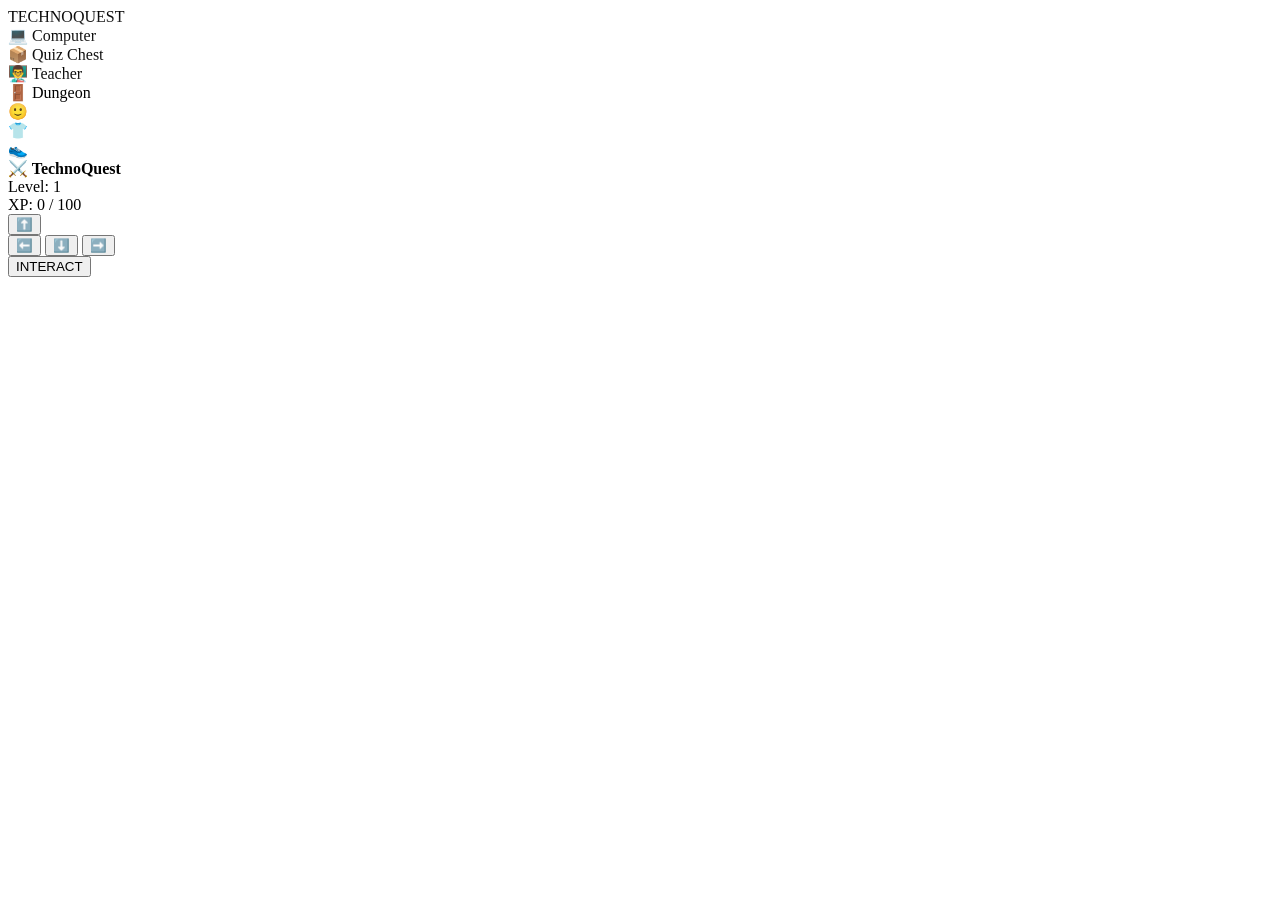
<file: index.html>
<!DOCTYPE html>
<html lang="en">
<head>
    <meta charset="UTF-8">
    <meta name="viewport" content="width=device-width, initial-scale=1.0">
    <title>TechnoQuest</title>

    <link rel="stylesheet" href="style.css">
</head>

<body>

<div id="game">

    <!-- WORLD -->
    <div id="world">

        <div class="title">TECHNOQUEST</div>

        <!-- Trees -->
        <div class="tree" style="left:100px; top:150px;"></div>
        <div class="tree" style="left:900px; top:120px;"></div>
        <div class="tree" style="left:1100px; top:500px;"></div>
        <div class="tree" style="left:200px; top:700px;"></div>

        <!-- Computer -->
        <div class="object computer" id="computer"
             style="left:600px; top:250px;">
            💻
            <span>Computer</span>
        </div>

        <!-- Chest -->
        <div class="object chest" id="chest"
             style="left:900px; top:450px;">
            📦
            <span>Quiz Chest</span>
        </div>

        <!-- Teacher -->
        <div class="object teacher" id="teacher"
             style="left:300px; top:450px;">
            👨‍🏫
            <span>Teacher</span>
        </div>

        <!-- Door -->
        <div class="object door" id="door"
             style="left:600px; top:750px;">
            🚪
            <span>Dungeon</span>
        </div>

        <!-- PLAYER -->
        <div id="player">
            <div class="head">🙂</div>
            <div class="body">👕</div>
            <div class="feet">👟</div>
        </div>

    </div>

    <!-- UI -->
    <div id="ui">

        <div id="stats">
            <b>⚔️ TechnoQuest</b>
            <br>
            Level: <span id="level">1</span>
            <br>
            XP: <span id="xp">0</span> / <span id="needed">100</span>
        </div>

        <div id="controls">
            <button onclick="moveUp()">⬆️</button>
            <br>
            <button onclick="moveLeft()">⬅️</button>
            <button onclick="moveDown()">⬇️</button>
            <button onclick="moveRight()">➡️</button>
        </div>

        <div id="interaction">
            <button onclick="interact()">INTERACT</button>
        </div>

    </div>

</div>

<script src="script.js"></script>

</body>
</html>
</file>
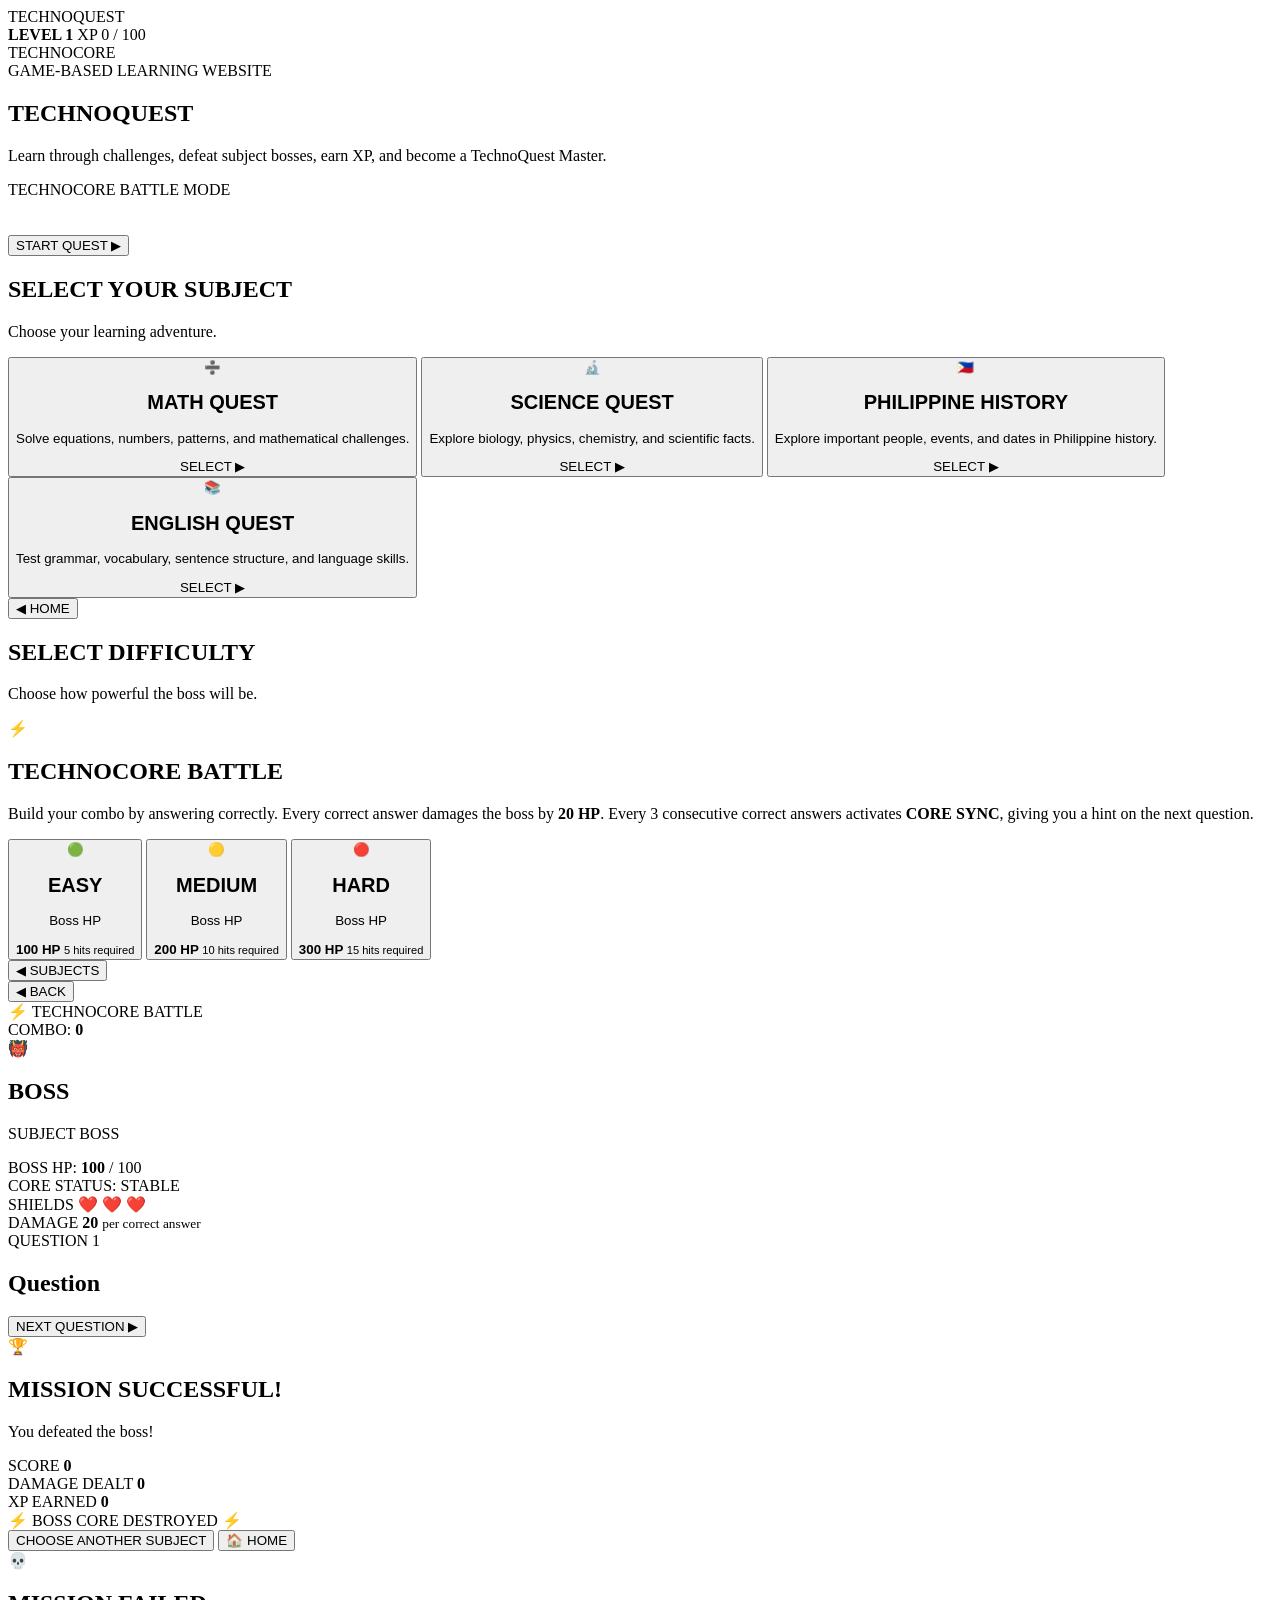
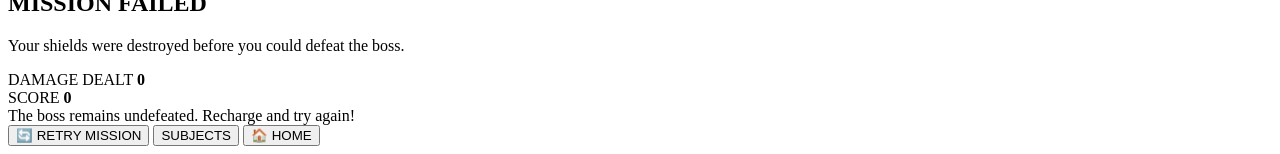
<file: TechnoQuest.html>
<!DOCTYPE html>
<html lang="en">

<head>

    <meta charset="UTF-8">

    <meta name="viewport"
          content="width=device-width, initial-scale=1.0">

    <title>TechnoQuest</title>

    <!-- CONNECT CSS -->
    <link rel="stylesheet" href="style.css">

</head>


<body>


<!-- =========================================
     TOP BAR
========================================= -->

<header class="topbar">

    <div class="logo">
        TECHNOQUEST
    </div>


    <div class="levelBox">

        <strong id="levelText">
            LEVEL 1
        </strong>

        <span id="xpText">
            XP 0 / 100
        </span>

    </div>


    <div class="xpBar">

        <span id="xpProgress"></span>

    </div>


    <div class="chapter">
        TECHNOCORE
    </div>

</header>



<main>


<!-- =========================================
     HOME
========================================= -->

<section id="home"
         class="screen active homeScreen">

    <div class="homeContent">

        <div class="homeSubtitle">
            GAME-BASED LEARNING WEBSITE
        </div>


        <h1 class="mainTitle">
            TECHNOQUEST
        </h1>


        <p class="homeDescription">

            Learn through challenges, defeat subject bosses,
            earn XP, and become a TechnoQuest Master.

        </p>


        <div class="chapterBox">
            TECHNOCORE BATTLE MODE
        </div>


        <br><br>


        <button class="primaryButton"
                data-go="subjects">

            START QUEST ▶

        </button>

    </div>

</section>



<!-- =========================================
     SUBJECT SELECT
========================================= -->

<section id="subjects"
         class="screen">

    <div class="pageTitle">

        <h1>
            SELECT YOUR SUBJECT
        </h1>

        <p>
            Choose your learning adventure.
        </p>

    </div>


    <div class="subjectGrid">


        <!-- MATH -->

        <button class="subjectCard mathCard"
                data-subject="math">

            <div class="subjectIcon">
                ➗
            </div>

            <h2>
                MATH QUEST
            </h2>

            <p>
                Solve equations, numbers,
                patterns, and mathematical challenges.
            </p>

            <span>
                SELECT ▶
            </span>

        </button>



        <!-- SCIENCE -->

        <button class="subjectCard scienceCard"
                data-subject="science">

            <div class="subjectIcon">
                🔬
            </div>

            <h2>
                SCIENCE QUEST
            </h2>

            <p>
                Explore biology, physics,
                chemistry, and scientific facts.
            </p>

            <span>
                SELECT ▶
            </span>

        </button>



        <!-- HISTORY -->

        <button class="subjectCard historyCard"
                data-subject="history">

            <div class="subjectIcon">
                🇵🇭
            </div>

            <h2>
                PHILIPPINE HISTORY
            </h2>

            <p>
                Explore important people,
                events, and dates in Philippine history.
            </p>

            <span>
                SELECT ▶
            </span>

        </button>



        <!-- ENGLISH -->

        <button class="subjectCard englishCard"
                data-subject="english">

            <div class="subjectIcon">
                📚
            </div>

            <h2>
                ENGLISH QUEST
            </h2>

            <p>
                Test grammar, vocabulary,
                sentence structure, and language skills.
            </p>

            <span>
                SELECT ▶
            </span>

        </button>


    </div>


    <div class="bottomButtons">

        <button class="secondaryButton"
                data-go="home">

            ◀ HOME

        </button>

    </div>

</section>



<!-- =========================================
     DIFFICULTY SELECT
========================================= -->

<section id="difficulty"
         class="screen">

    <div class="pageTitle">

        <h1 id="difficultyTitle">
            SELECT DIFFICULTY
        </h1>

        <p>
            Choose how powerful the boss will be.
        </p>

    </div>


    <!-- UNIQUE GAME MODE -->

    <div class="technoCoreInfo">

        <div class="coreIcon">
            ⚡
        </div>

        <div>

            <h2>
                TECHNOCORE BATTLE
            </h2>

            <p>

                Build your combo by answering correctly.
                Every correct answer damages the boss by
                <strong>20 HP</strong>.

                Every 3 consecutive correct answers
                activates <strong>CORE SYNC</strong>,
                giving you a hint on the next question.

            </p>

        </div>

    </div>



    <div class="difficultyGrid">


        <!-- EASY -->

        <button class="difficultyCard easy"
                data-difficulty="easy">

            <div class="difficultyIcon">
                🟢
            </div>

            <h2>
                EASY
            </h2>

            <p>
                Boss HP
            </p>

            <strong>
                100 HP
            </strong>

            <small>
                5 hits required
            </small>

        </button>



        <!-- MEDIUM -->

        <button class="difficultyCard medium"
                data-difficulty="medium">

            <div class="difficultyIcon">
                🟡
            </div>

            <h2>
                MEDIUM
            </h2>

            <p>
                Boss HP
            </p>

            <strong>
                200 HP
            </strong>

            <small>
                10 hits required
            </small>

        </button>



        <!-- HARD -->

        <button class="difficultyCard hard"
                data-difficulty="hard">

            <div class="difficultyIcon">
                🔴
            </div>

            <h2>
                HARD
            </h2>

            <p>
                Boss HP
            </p>

            <strong>
                300 HP
            </strong>

            <small>
                15 hits required
            </small>

        </button>


    </div>


    <div class="bottomButtons">

        <button class="secondaryButton"
                data-go="subjects">

            ◀ SUBJECTS

        </button>

    </div>

</section>



<!-- =========================================
     BOSS BATTLE
========================================= -->

<section id="battle"
         class="screen">

    <div class="battlePanel">


        <!-- BATTLE TOP -->

        <div class="battleTop">

            <button class="smallButton"
                    data-go="difficulty">

                ◀ BACK

            </button>


            <div class="battleMode">
                ⚡ TECHNOCORE BATTLE
            </div>


            <div class="comboDisplay">

                COMBO:
                <strong id="combo">
                    0
                </strong>

            </div>

        </div>



        <!-- BOSS -->

        <div id="bossArea"
             class="bossArea">

            <div class="bossTheme"
                 id="bossIcon">

                👹

            </div>


            <h1 id="bossName">
                BOSS
            </h1>


            <p id="bossSubject">
                SUBJECT BOSS
            </p>



            <!-- BOSS HP -->

            <div class="bossHpText">

                BOSS HP:

                <strong id="bossHpText">
                    100
                </strong>

                /

                <span id="bossMaxHp">
                    100
                </span>

            </div>


            <div class="bossHpBar">

                <span id="bossHpBar"></span>

            </div>


            <!-- CORE STATUS -->

            <div class="coreStatus"
                 id="coreStatus">

                CORE STATUS:
                STABLE

            </div>

        </div>



        <!-- PLAYER -->

        <div class="playerStatus">

            <div>

                <span>
                    SHIELDS
                </span>

                <strong id="shields">
                    ❤️ ❤️ ❤️
                </strong>

            </div>


            <div>

                <span>
                    DAMAGE
                </span>

                <strong>
                    20
                </strong>

                <small>
                    per correct answer
                </small>

            </div>

        </div>



        <!-- QUESTION -->

        <div class="questionNumber"
             id="questionNumber">

            QUESTION 1

        </div>


        <div class="questionBox">

            <h2 id="question">
                Question
            </h2>

            <div id="hint"
                 class="hint hidden">

            </div>

        </div>



        <!-- ANSWERS -->

        <div id="answers"
             class="answerGrid">

        </div>



        <!-- RESULT -->

        <div id="battleResult"
             class="battleResult">

        </div>


        <!-- NEXT -->

        <button id="nextButton"
                class="primaryButton hidden">

            NEXT QUESTION ▶

        </button>


    </div>

</section>



<!-- =========================================
     MISSION SUCCESS
========================================= -->

<section id="success"
         class="screen resultScreen">

    <div class="resultPanel successPanel">

        <div class="resultIcon">
            🏆
        </div>


        <h1>
            MISSION SUCCESSFUL!
        </h1>


        <p id="successText">
            You defeated the boss!
        </p>


        <div class="finalStats">

            <div>

                <span>
                    SCORE
                </span>

                <strong id="successScore">
                    0
                </strong>

            </div>


            <div>

                <span>
                    DAMAGE DEALT
                </span>

                <strong id="damageDealt">
                    0
                </strong>

            </div>


            <div>

                <span>
                    XP EARNED
                </span>

                <strong id="earnedXP">
                    0
                </strong>

            </div>

        </div>


        <div class="successMessage">
            ⚡ BOSS CORE DESTROYED ⚡
        </div>


        <div class="resultButtons">

            <button class="primaryButton"
                    data-go="subjects">

                CHOOSE ANOTHER SUBJECT

            </button>


            <!-- HOME BUTTON AFTER BOSS IS BEATEN -->

            <button class="secondaryButton"
                    data-go="home">

                🏠 HOME

            </button>

        </div>

    </div>

</section>



<!-- =========================================
     MISSION FAILED
========================================= -->

<section id="failed"
         class="screen resultScreen">

    <div class="resultPanel failPanel">

        <div class="resultIcon">
            💀
        </div>


        <h1>
            MISSION FAILED
        </h1>


        <p>
            Your shields were destroyed before
            you could defeat the boss.
        </p>


        <div class="finalStats">

            <div>

                <span>
                    DAMAGE DEALT
                </span>

                <strong id="failedDamage">
                    0
                </strong>

            </div>


            <div>

                <span>
                    SCORE
                </span>

                <strong id="failedScore">
                    0
                </strong>

            </div>

        </div>


        <div class="failMessage">

            The boss remains undefeated.
            Recharge and try again!

        </div>


        <div class="resultButtons">

            <button id="retryButton"
                    class="primaryButton">

                🔄 RETRY MISSION

            </button>


            <button class="secondaryButton"
                    data-go="subjects">

                SUBJECTS

            </button>


            <button class="secondaryButton"
                    data-go="home">

                🏠 HOME

            </button>

        </div>

    </div>

</section>


</main>



<script>


/* ==================================================
   QUESTION DATABASE
================================================== */

const questions = {


    /* ==================================================
       MATH
    ================================================== */

    math: {

        easy: [

            {
                q: "What is 10 + 15?",
                a: ["20", "25", "30", "35"],
                correct: 1
            },

            {
                q: "What is 8 × 7?",
                a: ["54", "56", "64", "48"],
                correct: 1
            },

            {
                q: "What is 100 ÷ 5?",
                a: ["10", "15", "20", "25"],
                correct: 2
            },

            {
                q: "What is 50 - 17?",
                a: ["33", "37", "27", "43"],
                correct: 0
            },

            {
                q: "What is 9 + 6?",
                a: ["12", "13", "15", "18"],
                correct: 2
            }

        ],

        medium: [

            {
                q: "Solve: 3x + 5 = 20",
                a: ["x = 3", "x = 5", "x = 7", "x = 8"],
                correct: 1
            },

            {
                q: "What is 15²?",
                a: ["125", "200", "225", "250"],
                correct: 2
            },

            {
                q: "What is 3/4 as a decimal?",
                a: ["0.25", "0.50", "0.75", "1.25"],
                correct: 2
            },

            {
                q: "What is the area of a rectangle 8 × 6?",
                a: ["14", "28", "48", "56"],
                correct: 2
            },

            {
                q: "What is 20% of 150?",
                a: ["20", "25", "30", "35"],
                correct: 2
            }

        ],

        hard: [

            {
                q: "Solve: 2x + 10 = 4x - 6",
                a: ["x = 6", "x = 8", "x = 10", "x = 12"],
                correct: 1
            },

            {
                q: "What is the square root of 144?",
                a: ["10", "11", "12", "14"],
                correct: 2
            },

            {
                q: "If x² = 81, what is the positive value of x?",
                a: ["7", "8", "9", "10"],
                correct: 2
            },

            {
                q: "What is 2⁵?",
                a: ["16", "24", "32", "64"],
                correct: 2
            },

            {
                q: "What is the slope of y = 3x + 2?",
                a: ["2", "3", "5", "6"],
                correct: 1
            }

        ]

    },


    /* ==================================================
       SCIENCE
    ================================================== */

    science: {

        easy: [

            {
                q: "Which planet is known as the Red Planet?",
                a: ["Earth", "Mars", "Venus", "Jupiter"],
                correct: 1
            },

            {
                q: "What gas do humans need to breathe?",
                a: ["Oxygen", "Hydrogen", "Helium", "Carbon dioxide"],
                correct: 0
            },

            {
                q: "Which organ pumps blood?",
                a: ["Brain", "Heart", "Lungs", "Stomach"],
                correct: 1
            },

            {
                q: "How many legs does an insect have?",
                a: ["4", "6", "8", "10"],
                correct: 1
            },

            {
                q: "Water freezes at what temperature?",
                a: ["0°C", "10°C", "50°C", "100°C"],
                correct: 0
            }

        ],

        medium: [

            {
                q: "What is the center of an atom called?",
                a: ["Electron", "Nucleus", "Cell", "Molecule"],
                correct: 1
            },

            {
                q: "Which organelle produces most cellular energy?",
                a: ["Nucleus", "Ribosome", "Mitochondrion", "Cell wall"],
                correct: 2
            },

            {
                q: "What force pulls objects toward Earth?",
                a: ["Friction", "Gravity", "Magnetism", "Pressure"],
                correct: 1
            },

            {
                q: "Which blood cells help fight infection?",
                a: ["Red blood cells", "White blood cells", "Platelets", "Plasma"],
                correct: 1
            },

            {
                q: "What process do plants use to make food?",
                a: ["Respiration", "Digestion", "Photosynthesis", "Fermentation"],
                correct: 2
            }

        ],

        hard: [

            {
                q: "What particle has a negative charge?",
                a: ["Proton", "Neutron", "Electron", "Nucleus"],
                correct: 2
            },

            {
                q: "What is the chemical symbol for sodium?",
                a: ["S", "Na", "So", "Sn"],
                correct: 1
            },

            {
                q: "Which law states that energy cannot be created or destroyed?",
                a: [
                    "Law of Gravity",
                    "Law of Conservation of Energy",
                    "Ohm's Law",
                    "Boyle's Law"
                ],
                correct: 1
            },

            {
                q: "What is the basic unit of life?",
                a: ["Atom", "Organ", "Cell", "Tissue"],
                correct: 2
            },

            {
                q: "Which layer of Earth is mostly liquid?",
                a: ["Crust", "Mantle", "Outer core", "Inner core"],
                correct: 2
            }

        ]

    },


    /* ==================================================
       PHILIPPINE HISTORY
    ================================================== */

    history: {

        easy: [

            {
                q: "Who is widely recognized as the national hero of the Philippines?",
                a: [
                    "Jose Rizal",
                    "Andres Bonifacio",
                    "Emilio Aguinaldo",
                    "Manuel Quezon"
                ],
                correct: 0
            },

            {
                q: "What is the capital of the Philippines?",
                a: [
                    "Cebu",
                    "Davao",
                    "Manila",
                    "Iloilo"
                ],
                correct: 2
            },

            {
                q: "Who founded the Katipunan?",
                a: [
                    "Andres Bonifacio",
                    "Jose Rizal",
                    "Emilio Aguinaldo",
                    "Apolinario Mabini"
                ],
                correct: 0
            },

            {
                q: "What year did the Philippines declare independence from Spain?",
                a: [
                    "1896",
                    "1898",
                    "1901",
                    "1946"
                ],
                correct: 1
            },

            {
                q: "Who wrote Noli Me Tangere?",
                a: [
                    "Jose Rizal",
                    "Andres Bonifacio",
                    "Marcelo del Pilar",
                    "Emilio Jacinto"
                ],
                correct: 0
            }

        ],

        medium: [

            {
                q: "Who was the first president of the Philippine Republic?",
                a: [
                    "Manuel Quezon",
                    "Emilio Aguinaldo",
                    "Manuel Roxas",
                    "Sergio Osmeña"
                ],
                correct: 1
            },

            {
                q: "Who was known as the 'Brains of the Katipunan'?",
                a: [
                    "Emilio Jacinto",
                    "Antonio Luna",
                    "Gregorio del Pilar",
                    "Miguel Malvar"
                ],
                correct: 0
            },

            {
                q: "Where was Philippine independence proclaimed in 1898?",
                a: [
                    "Manila",
                    "Kawit, Cavite",
                    "Cebu",
                    "Vigan"
                ],
                correct: 1
            },

            {
                q: "Who was the first president of the Philippine Commonwealth?",
                a: [
                    "Manuel Quezon",
                    "Emilio Aguinaldo",
                    "Manuel Roxas",
                    "Ramon Magsaysay"
                ],
                correct: 0
            },

            {
                q: "What organization did Jose Rizal found in 1892?",
                a: [
                    "Katipunan",
                    "La Liga Filipina",
                    "Philippine Assembly",
                    "Propaganda Movement"
                ],
                correct: 1
            }

        ],

        hard: [

            {
                q: "Who authored the Kartilya ng Katipunan?",
                a: [
                    "Emilio Jacinto",
                    "Jose Rizal",
                    "Andres Bonifacio",
                    "Marcelo del Pilar"
                ],
                correct: 0
            },

            {
                q: "What year was the 1899 Malolos Constitution promulgated?",
                a: [
                    "1896",
                    "1898",
                    "1899",
                    "1901"
                ],
                correct: 2
            },

            {
                q: "Who was the president of the First Philippine Republic?",
                a: [
                    "Emilio Aguinaldo",
                    "Manuel Quezon",
                    "Jose P. Laurel",
                    "Manuel Roxas"
                ],
                correct: 0
            },

            {
                q: "Which treaty transferred the Philippines from Spain to the United States?",
                a: [
                    "Treaty of Versailles",
                    "Treaty of Paris",
                    "Treaty of Tordesillas",
                    "Treaty of Manila"
                ],
                correct: 1
            },

            {
                q: "Who was the first president of the Philippine Commonwealth?",
                a: [
                    "Sergio Osmeña",
                    "Manuel Quezon",
                    "Manuel Roxas",
                    "Ramon Magsaysay"
                ],
                correct: 1
            }

        ]

    },


    /* ==================================================
       ENGLISH
    ================================================== */

    english: {

        easy: [

            {
                q: "Choose the correct sentence.",
                a: [
                    "She go to school.",
                    "She goes to school.",
                    "She going to school.",
                    "She gone to school."
                ],
                correct: 1
            },

            {
                q: "What is the opposite of 'hot'?",
                a: [
                    "Warm",
                    "Cold",
                    "Dry",
                    "Bright"
                ],
                correct: 1
            },

            {
                q: "Which word is a noun?",
                a: [
                    "Run",
                    "Beautiful",
                    "Teacher",
                    "Quickly"
                ],
                correct: 2
            },

            {
                q: "Choose the correct word: They ___ happy.",
                a: [
                    "is",
                    "am",
                    "are",
                    "be"
                ],
                correct: 2
            },

            {
                q: "Which word means the same as 'happy'?",
                a: [
                    "Sad",
                    "Angry",
                    "Joyful",
                    "Tired"
                ],
                correct: 2
            }

        ],

        medium: [

            {
                q: "Which sentence is in the past tense?",
                a: [
                    "I eat breakfast.",
                    "I am eating breakfast.",
                    "I ate breakfast.",
                    "I will eat breakfast."
                ],
                correct: 2
            },

            {
                q: "What is the plural form of 'child'?",
                a: [
                    "Childs",
                    "Children",
                    "Childes",
                    "Childrens"
                ],
                correct: 1
            },

            {
                q: "Which word is an adjective?",
                a: [
                    "Beautiful",
                    "Run",
                    "Quickly",
                    "Teacher"
                ],
                correct: 0
            },

            {
                q: "Choose the correct sentence.",
                a: [
                    "Their going home.",
                    "They're going home.",
                    "There going home.",
                    "Theyre going home."
                ],
                correct: 1
            },

            {
                q: "What is the synonym of 'large'?",
                a: [
                    "Tiny",
                    "Small",
                    "Huge",
                    "Short"
                ],
                correct: 2
            }

        ],

        hard: [

            {
                q: "Which sentence uses a semicolon correctly?",
                a: [
                    "I studied; because I had a test.",
                    "I studied; I had a test.",
                    "I; studied because I had a test.",
                    "I studied because; I had a test."
                ],
                correct: 1
            },

            {
                q: "Which word is an adverb?",
                a: [
                    "Quickly",
                    "Quick",
                    "Runner",
                    "Run"
                ],
                correct: 0
            },

            {
                q: "Choose the correct form: If I ___ you, I would study.",
                a: [
                    "am",
                    "was",
                    "were",
                    "be"
                ],
                correct: 2
            },

            {
                q: "Which sentence is grammatically correct?",
                a: [
                    "Neither of the students are ready.",
                    "Neither of the students is ready.",
                    "Neither students is ready.",
                    "Neither students are ready."
                ],
                correct: 1
            },

            {
                q: "What is the meaning of 'ambiguous'?",
                a: [
                    "Very clear",
                    "Having more than one possible meaning",
                    "Extremely loud",
                    "Completely false"
                ],
                correct: 1
            }

        ]

    }

};



/* ==================================================
   SUBJECT INFORMATION
================================================== */

const subjectInfo = {

    math: {

        name: "MATH",

        boss: "ALGEBRA GOLEM",

        icon: "➗",

        theme: "MATH BOSS"

    },

    science: {

        name: "SCIENCE",

        boss: "ATOM TITAN",

        icon: "🔬",

        theme: "SCIENCE BOSS"

    },

    history: {

        name: "PHILIPPINE HISTORY",

        boss: "HISTORY WARDEN",

        icon: "🇵🇭",

        theme: "HISTORY BOSS"

    },

    english: {

        name: "ENGLISH",

        boss: "GRAMMAR DRAGON",

        icon: "📚",

        theme: "ENGLISH BOSS"

    }

};



/* ==================================================
   GAME VARIABLES
================================================== */

let currentSubject = "";

let currentDifficulty = "";

let currentQuestionIndex = 0;

let bossHP = 100;

let bossMaxHP = 100;

let combo = 0;

let shields = 3;

let score = 0;

let damageDealt = 0;

let battleQuestions = [];

let coreSync = false;



/* ==================================================
   PLAYER LEVEL SYSTEM
================================================== */

/*
    LEVEL 1 needs 100 XP.

    LEVEL 2 needs 105 XP.

    LEVEL 3 needs 110 XP.

    LEVEL 4 needs 115 XP.

    The XP requirement increases by 5
    every time the player levels up.
*/

let playerLevel = 1;

let levelXP = 0;

let levelRequirement = 100;



/* ==================================================
   ELEMENTS
================================================== */

const screens =
    document.querySelectorAll(".screen");


const levelText =
    document.getElementById("levelText");


const xpText =
    document.getElementById("xpText");


const xpProgress =
    document.getElementById("xpProgress");


const difficultyTitle =
    document.getElementById("difficultyTitle");


const gameTitle =
    document.getElementById("bossName");


const bossIcon =
    document.getElementById("bossIcon");


const bossSubject =
    document.getElementById("bossSubject");


const bossHpText =
    document.getElementById("bossHpText");


const bossMaxHp =
    document.getElementById("bossMaxHp");


const bossHpBar =
    document.getElementById("bossHpBar");


const coreStatus =
    document.getElementById("coreStatus");


const shieldsText =
    document.getElementById("shields");


const comboText =
    document.getElementById("combo");


const questionNumber =
    document.getElementById("questionNumber");


const questionText =
    document.getElementById("question");


const answers =
    document.getElementById("answers");


const battleResult =
    document.getElementById("battleResult");


const nextButton =
    document.getElementById("nextButton");


const hint =
    document.getElementById("hint");



/* ==================================================
   SCREEN FUNCTION
================================================== */

function showScreen(id) {

    screens.forEach(screen => {

        screen.classList.remove("active");

    });


    document
        .getElementById(id)
        .classList.add("active");


    window.scrollTo({
        top: 0,
        behavior: "smooth"
    });

}



/* ==================================================
   NORMAL NAVIGATION
================================================== */

document.addEventListener(
    "click",
    event => {

        const button =
            event.target.closest("[data-go]");


        if (!button) {
            return;
        }


        showScreen(
            button.dataset.go
        );

    }
);



/* ==================================================
   SUBJECT SELECTION
================================================== */

document
    .querySelectorAll(".subjectCard")
    .forEach(card => {

        card.addEventListener(
            "click",
            () => {

                currentSubject =
                    card.dataset.subject;


                difficultyTitle.textContent =
                    subjectInfo[currentSubject].name +
                    " — SELECT DIFFICULTY";


                showScreen("difficulty");

            }
        );

    });



/* ==================================================
   DIFFICULTY SELECTION
================================================== */

document
    .querySelectorAll(".difficultyCard")
    .forEach(card => {

        card.addEventListener(
            "click",
            () => {

                currentDifficulty =
                    card.dataset.difficulty;


                startBattle();

            }
        );

    });



/* ==================================================
   START BATTLE
================================================== */

function startBattle() {

    /* Set boss HP */

    if (currentDifficulty === "easy") {

        bossMaxHP = 100;

    }

    else if (currentDifficulty === "medium") {

        bossMaxHP = 200;

    }

    else {

        bossMaxHP = 300;

    }


    bossHP = bossMaxHP;


    /* Reset battle */

    currentQuestionIndex = 0;

    score = 0;

    damageDealt = 0;

    combo = 0;

    shields = 3;

    coreSync = false;


    /* Copy question deck */

    battleQuestions =
        [...questions[currentSubject][currentDifficulty]];


    setupBoss();

    updateBattleUI();

    showScreen("battle");

    loadQuestion();

}



/* ==================================================
   SETUP BOSS
================================================== */

function setupBoss() {

    const info =
        subjectInfo[currentSubject];


    bossIcon.textContent =
        info.icon;


    gameTitle.textContent =
        info.boss;


    bossSubject.textContent =
        info.theme +
        " • " +
        currentDifficulty.toUpperCase();


    bossMaxHP.textContent =
        bossMaxHPValue();


    /*
        Gives each subject its own
        visual boss theme.
    */

    const bossArea =
        document.getElementById("bossArea");


    bossArea.className =
        "bossArea " +
        currentSubject +
        "Boss";

}



/* ==================================================
   GET MAX HP
================================================== */

function bossMaxHPValue() {

    return bossMaxHP;

}



/* ==================================================
   LOAD QUESTION
================================================== */

function loadQuestion() {

    /*
        If we reach the end of the deck,
        reshuffle and start again.

        This allows HARD mode to reach
        300 HP / 15 correct hits without
        requiring 15 completely separate
        questions.
    */

    if (
        currentQuestionIndex >=
        battleQuestions.length
    ) {

        battleQuestions =
            shuffle(
                [...questions[currentSubject][currentDifficulty]]
            );

        currentQuestionIndex = 0;

    }


    const current =
        battleQuestions[currentQuestionIndex];


    questionNumber.textContent =
        "QUESTION " +
        (damageDealt / 20 + 1);


    questionText.textContent =
        current.q;


    answers.innerHTML = "";

    battleResult.textContent = "";


    nextButton.classList.add("hidden");


    hint.classList.add("hidden");

    hint.textContent = "";


    /*
        CORE SYNC

        Every 3 consecutive correct answers
        gives the player a hint.
    */

    if (coreSync) {

        hint.classList.remove("hidden");


        hint.textContent =
            "⚡ CORE SYNC: Look for the answer that directly matches the key idea.";

        coreSync = false;

    }


    current.a.forEach(
        (answer, index) => {

            const button =
                document.createElement("button");


            button.className =
                "answerButton";


            button.textContent =
                answer;


            button.addEventListener(
                "click",
                () => {

                    checkAnswer(
                        index,
                        button,
                        current
                    );

                }
            );


            answers.appendChild(
                button
            );

        }
    );

}



/* ==================================================
   CHECK ANSWER
================================================== */

function checkAnswer(
    selected,
    selectedButton,
    current
) {

    const allButtons =
        document.querySelectorAll(
            ".answerButton"
        );


    allButtons.forEach(button => {

        button.disabled = true;

    });



    /* =========================================
       CORRECT
    ========================================= */

    if (
        selected ===
        current.correct
    ) {

        selectedButton.classList.add(
            "correct"
        );


        /*
            EVERY CORRECT ANSWER = 20 DAMAGE
        */

        bossHP =
            Math.max(
                0,
                bossHP - 20
            );


        damageDealt += 20;

        score++;


        combo++;


        /*
            Earn 20 XP
        */

        addXP(20);


        battleResult.textContent =
            "⚡ CORRECT! BOSS TAKES 20 DAMAGE!";


        /*
            Every 3 consecutive correct
            answers activates CORE SYNC.
        */

        if (
            combo > 0 &&
            combo % 3 === 0
        ) {

            coreSync = true;

            coreStatus.textContent =
                "CORE STATUS: SYNC CHARGED ⚡";

            coreStatus.classList.add(
                "syncReady"
            );

        }


        /*
            BOSS DEFEATED
        */

        if (bossHP <= 0) {

            setTimeout(
                missionSuccessful,
                700
            );

            return;

        }

    }


    /* =========================================
       WRONG
    ========================================= */

    else {

        selectedButton.classList.add(
            "wrong"
        );


        /*
            Show correct answer
        */

        allButtons[
            current.correct
        ].classList.add(
            "correct"
        );


        /*
            Wrong answer breaks combo
        */

        combo = 0;


        /*
            Lose one shield
        */

        shields--;


        battleResult.textContent =
            "✖ WRONG! You lost 1 shield.";


        if (shields <= 0) {

            setTimeout(
                missionFailed,
                700
            );

            return;

        }

    }


    currentQuestionIndex++;


    updateBattleUI();


    nextButton.classList.remove(
        "hidden"
    );

}



/* ==================================================
   NEXT QUESTION
================================================== */

nextButton.addEventListener(
    "click",
    () => {

        loadQuestion();

    }
);



/* ==================================================
   UPDATE BATTLE UI
================================================== */

function updateBattleUI() {

    /*
        Boss HP number
    */

    bossHpText.textContent =
        bossHP;


    /*
        Boss HP bar
    */

    const hpPercent =
        (bossHP / bossMaxHP) * 100;


    bossHpBar.style.width =
        hpPercent + "%";


    /*
        Combo
    */

    comboText.textContent =
        combo;


    /*
        Shields
    */

    if (shields === 3) {

        shieldsText.textContent =
            "❤️ ❤️ ❤️";

    }

    else if (shields === 2) {

        shieldsText.textContent =
            "❤️ ❤️ 🖤";

    }

    else if (shields === 1) {

        shieldsText.textContent =
            "❤️ 🖤 🖤";

    }

    else {

        shieldsText.textContent =
            "🖤 🖤 🖤";

    }


    /*
        Normal core status
    */

    if (!coreSync && combo % 3 !== 0) {

        coreStatus.textContent =
            "CORE STATUS: STABLE";

        coreStatus.classList.remove(
            "syncReady"
        );

    }

}



/* ==================================================
   MISSION SUCCESSFUL
================================================== */

function missionSuccessful() {

    /*
        Boss defeat bonus
    */

    const bonusXP = 50;

    addXP(bonusXP);


    document.getElementById(
        "successScore"
    ).textContent =
        score;


    document.getElementById(
        "damageDealt"
    ).textContent =
        damageDealt;


    document.getElementById(
        "earnedXP"
    ).textContent =
        (score * 20) + bonusXP;


    document.getElementById(
        "successText"
    ).textContent =
        "You defeated " +
        subjectInfo[currentSubject].boss +
        " on " +
        currentDifficulty.toUpperCase() +
        " difficulty!";


    showScreen("success");

}



/* ==================================================
   MISSION FAILED
================================================== */

function missionFailed() {

    document.getElementById(
        "failedDamage"
    ).textContent =
        damageDealt;


    document.getElementById(
        "failedScore"
    ).textContent =
        score;


    showScreen("failed");

}



/* ==================================================
   RETRY
================================================== */

document
    .getElementById("retryButton")
    .addEventListener(
        "click",
        () => {

            startBattle();

        }
    );



/* ==================================================
   XP SYSTEM
================================================== */

function addXP(amount) {

    levelXP += amount;


    /*
        Keep leveling up while enough XP exists.
    */

    while (
        levelXP >=
        levelRequirement
    ) {

        levelXP -=
            levelRequirement;


        playerLevel++;


        /*
            Next level needs 5 more XP.

            Level 1 = 100
            Level 2 = 105
            Level 3 = 110
            Level 4 = 115
        */

        levelRequirement =
            100 +
            ((playerLevel - 1) * 5);


        showLevelUp();

    }


    updateXP();

}



/* ==================================================
   UPDATE XP BAR
================================================== */

function updateXP() {

    levelText.textContent =
        "LEVEL " +
        playerLevel;


    xpText.textContent =
        "XP " +
        levelXP +
        " / " +
        levelRequirement;


    const percentage =
        (levelXP /
        levelRequirement) *
        100;


    xpProgress.style.width =
        percentage + "%";

}



/* ==================================================
   LEVEL UP EFFECT
================================================== */

function showLevelUp() {

    const message =
        document.createElement("div");


    message.className =
        "levelUpMessage";


    message.textContent =
        "⚡ LEVEL UP! LEVEL " +
        playerLevel +
        " ⚡";


    document.body.appendChild(
        message
    );


    setTimeout(
        () => {

            message.remove();

        },
        1600
    );

}



/* ==================================================
   SHUFFLE QUESTIONS
================================================== */

function shuffle(array) {

    for (
        let i = array.length - 1;
        i > 0;
        i--
    ) {

        const j =
            Math.floor(
                Math.random() *
                (i + 1)
            );


        [
            array[i],
            array[j]
        ] =
        [
            array[j],
            array[i]
        ];

    }


    return array;

}



/* ==================================================
   INITIALIZE
================================================== */

updateXP();

</script>

</body>
</html>
</file>
<file: style.css>
<!DOCTYPE html>
<html lang="en">
<head>
    <meta charset="UTF-8">
    <meta name="viewport" content="width=device-width, initial-scale=1.0">
    <title>TechnoQuest</title>

    <link rel="stylesheet" href="style.css">
</head>

<body>

<div id="game">

    <!-- WORLD -->
    <div id="world">

        <div class="title">TECHNOQUEST</div>

        <!-- Trees -->
        <div class="tree" style="left:100px; top:150px;"></div>
        <div class="tree" style="left:900px; top:120px;"></div>
        <div class="tree" style="left:1100px; top:500px;"></div>
        <div class="tree" style="left:200px; top:700px;"></div>

        <!-- Computer -->
        <div class="object computer" id="computer"
             style="left:600px; top:250px;">
            💻
            <span>Computer</span>
        </div>

        <!-- Chest -->
        <div class="object chest" id="chest"
             style="left:900px; top:450px;">
            📦
            <span>Quiz Chest</span>
        </div>

        <!-- Teacher -->
        <div class="object teacher" id="teacher"
             style="left:300px; top:450px;">
            👨‍🏫
            <span>Teacher</span>
        </div>

        <!-- Door -->
        <div class="object door" id="door"
             style="left:600px; top:750px;">
            🚪
            <span>Dungeon</span>
        </div>

        <!-- PLAYER -->
        <div id="player">
            <div class="head">🙂</div>
            <div class="body">👕</div>
            <div class="feet">👟</div>
        </div>

    </div>

    <!-- UI -->
    <div id="ui">

        <div id="stats">
            <b>⚔️ TechnoQuest</b>
            <br>
            Level: <span id="level">1</span>
            <br>
            XP: <span id="xp">0</span> / <span id="needed">100</span>
        </div>

        <div id="controls">
            <button onclick="moveUp()">⬆️</button>
            <br>
            <button onclick="moveLeft()">⬅️</button>
            <button onclick="moveDown()">⬇️</button>
            <button onclick="moveRight()">➡️</button>
        </div>

        <div id="interaction">
            <button onclick="interact()">INTERACT</button>
        </div>

    </div>

</div>

<script src="script.js"></script>

</body>
</html>
</file>
